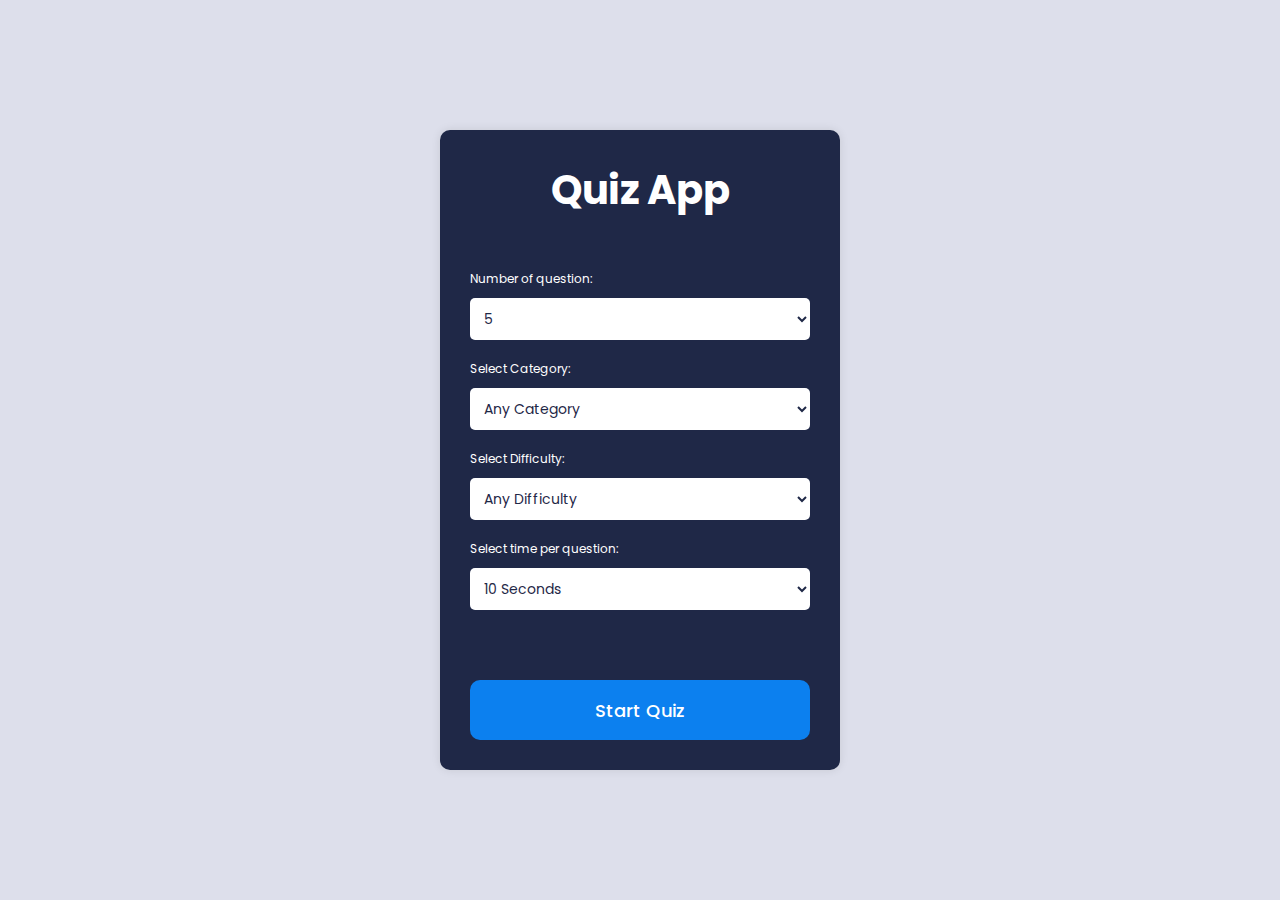
<file: Dynamic_Quiz_Generator/index.html>
<!DOCTYPE html>
<html lang="en">
<head>
    <meta charset="UTF-8">
    <meta name="viewport" content="width=device-width, initial-scale=1.0">
    <title>Quiz</title>

    <link rel="stylesheet" href="style.css">
</head>
<body>
    <div class="container">
        <div class="start-screen">
            <h1 class="heading">Quiz App</h1>
            <div class="form">
                <label for="num">Number of question: </label>
                <select id="num">
                    <option value="5">5</option>
                    <option value="10">10</option>
                    <option value="15">15</option>
                    <option value="20">20</option>
                    <option value="30">30</option>
                    <option value="40">40</option>
                    <option value="50">50</option>
                </select>

                <label for="category">Select Category: </label>
                <select id="category">
                    <option value="">Any Category</option>
                    <option value="9">General Knowledge</option>
                    <option value="10">books</option>
                    <option value="11">films</option>
                    <option value="12">music</option>
                    <option value="14">television</option>
                    <option value="15">video games</option>
                    <option value="16">board games</option>
                    <option value="17">science and nature</option>
                    <option value="18">computers</option>
                    <option value="19">mathematics</option>
                    <option value="20">mythology</option>
                    <option value="21">sports</option>
                    <option value="22">geography</option>
                    <option value="23">history</option>
                    <option value="24">politics</option>
                    <option value="25">art</option>
                    <option value="28">vehicles</option>
                </select>

                <label for="difficulty">Select Difficulty: </label>
                <select id="difficulty">
                    <option value="">Any Difficulty</option>
                    <option value="easy">easy</option>
                    <option value="medium">medium</option>
                    <option value="hard">hard</option>
                </select>

                <label for="time">Select time per question:</label>
                <select id="time">
                  <option value="10">10 seconds</option>
                  <option value="15">15 seconds</option>
                  <option value="20">20 seconds</option>
                  <option value="25">25 seconds</option>
                  <option value="30">30 seconds</option>
                  <option value="60">60 seconds</option>
                </select>
            </div>
            <button class="btn start">Start Quiz</button>
        </div>
        <div class="quiz hide">
            <div class="timer">
              <div class="progress">
                <div class="progress-bar"></div>
                <span class="progress-text"></span>
              </div>
            </div>

            <div class="question-wrapper">
                <div class="number">
                  Question <span class="current">1</span>
                  <span class="total">/10</span>
                </div>
                <div class="question">This is a question This is a question?</div>
            </div>

            <div class="answers-wrapper">
                <div class="answer selected">
                    <span class="text">answer</span>
                    <span class="checkbox">
                        <i class="fas fa-check"></i>
                    </span>
                </div>
            </div>

            <button class="btn submit" disabled>Submit</button>
            <button class="btn next">Next</button>
        </div>
        
        <div class="end-screen hide">
            <h1 class="heading">Quiz App</h1>
            <div class="score">
              <span class="score-text">Your score:</span>
              <div>
                <span class="final-score">0</span>
                <span class="total-score">/10</span>
              </div>
            </div>
            <button class="btn restart">Restart Quiz</button>
        </div>
    </div>
    <script src="script.js"></script>
</body>
</html>
</file>
<file: Dynamic_Quiz_Generator/style.css>
@import url(https://fonts.googleapis.com/css?family=Poppins:100,100italic,200,200italic,300,300italic,regular,italic,500,500italic,600,600italic,700,700italic,800,800italic,900,900italic);

* {
  margin: 0;
  padding: 0;
  box-sizing: border-box;
  font-family: "Poppins", sans-serif;
}
body {
  min-height: 100vh;
  display: flex;
  align-items: center;
  justify-content: center;
  background: #dddfeb;
}
.container {
  position: relative;
  width: 100%;
  max-width: 400px;
  background: #1f2847;
  padding: 30px;
  overflow: hidden;
  border-radius: 10px;
  box-shadow: 0 0 10px rgba(0, 0, 0, 0.1);
}

.heading {
  text-align: center;
  font-size: 40px;
  color: #fff;
  margin-bottom: 50px;
}
label {
  display: block;
  font-size: 12px;
  margin-bottom: 10px;
  color: #fff;
}
select {
  width: 100%;
  padding: 10px;
  border: none;
  text-transform: capitalize;
  border-radius: 5px;
  margin-bottom: 20px;
  background: #fff;
  color: #1f2847;
  font-size: 14px;
}
.start-screen .btn {
  margin-top: 50px;
}
.hide {
  display: none;
}
.timer {
  width: 100%;
  height: 100px;
  display: flex;
  align-items: center;
  justify-content: center;
  flex-direction: column;
  margin-bottom: 30px;
}
.timer .progress {
  position: relative;
  width: 100%;
  height: 40px;
  background: transparent;
  border-radius: 30px;
  overflow: hidden;
  margin-bottom: 10px;
  border: 3px solid #3f4868;
}
.timer .progress .progress-bar {
  width: 100%;
  height: 100%;
  border-radius: 30px;
  overflow: hidden;
  background: linear-gradient(to right, #ea517c, #b478f1);
  transition: 1s linear;
}
.timer .progress .progress-text {
  position: absolute;
  top: 50%;
  left: 50%;
  transform: translate(-50%, -50%);
  color: #fff;
  font-size: 16px;
  font-weight: 500;
}

.question-wrapper .number {
  color: #a2aace;
  font-size: 25px;
  font-weight: 500;
  margin-bottom: 20px;
}
.question-wrapper .number .total {
  color: #576081;
  font-size: 18px;
}
.question-wrapper .question {
  color: #fff;
  font-size: 20px;
  font-weight: 500;
  margin-bottom: 20px;
}

.answer-wrapper .answer {
  width: 100%;
  height: 60px;
  padding: 20px;
  border-radius: 10px;
  color: #fff;
  border: 3px solid #3f4868;
  display: flex;
  align-items: center;
  justify-content: space-between;
  margin-bottom: 20px;
  cursor: pointer;
  transition: 0.3s linear;
}
.answer .checkbox {
  width: 20px;
  height: 20px;
  border-radius: 50%;
  border: 3px solid #3f4868;
  display: flex;
  align-items: center;
  justify-content: center;
  transition: all 0.3s;
}
.answer .checkbox i {
  color: #fff;
  font-size: 10px;
  opacity: 0;
  transition: all 0.3s;
}
.answer:hover:not(.checked) .checkbox,
.answer.selected .checkbox {
  background-color: #0c80ef;
  border-color: #0c80ef;
}
.answer.selected .checkbox i {
  opacity: 1;
}
.answer.correct {
    border-color: #0cef2a;
}
.answer.wrong {
  border-color: #fc3939;
}
.question-wrapper,
.answer-wrapper {
  margin-bottom: 50px;
}
.btn {
  width: 100%;
  height: 60px;
  background: #0c80ef;
  border: none;
  border-radius: 10px;
  color: #fff;
  font-size: 18px;
  font-weight: 500;
  cursor: pointer;
  transition: 0.3s linear;
}
.btn:hover {
  background: #0a6bc5;
}
.btn:disabled {
  background: #576081;
  cursor: not-allowed;
}
.btn.next {
  display: none;
}

.end-screen .score {
  color: #fff;
  font-size: 25px;
  font-weight: 500;
  margin-bottom: 80px;
  text-align: center;
}
.score .score-text {
  color: #a2aace;
  font-size: 16px;
  font-weight: 500;
  margin-bottom: 120px;
}

@media (max-width: 468px) {
  .container {
    min-height: 100vh;
    max-width: 100%;
    border-radius: 0;
  }
}
</file>
